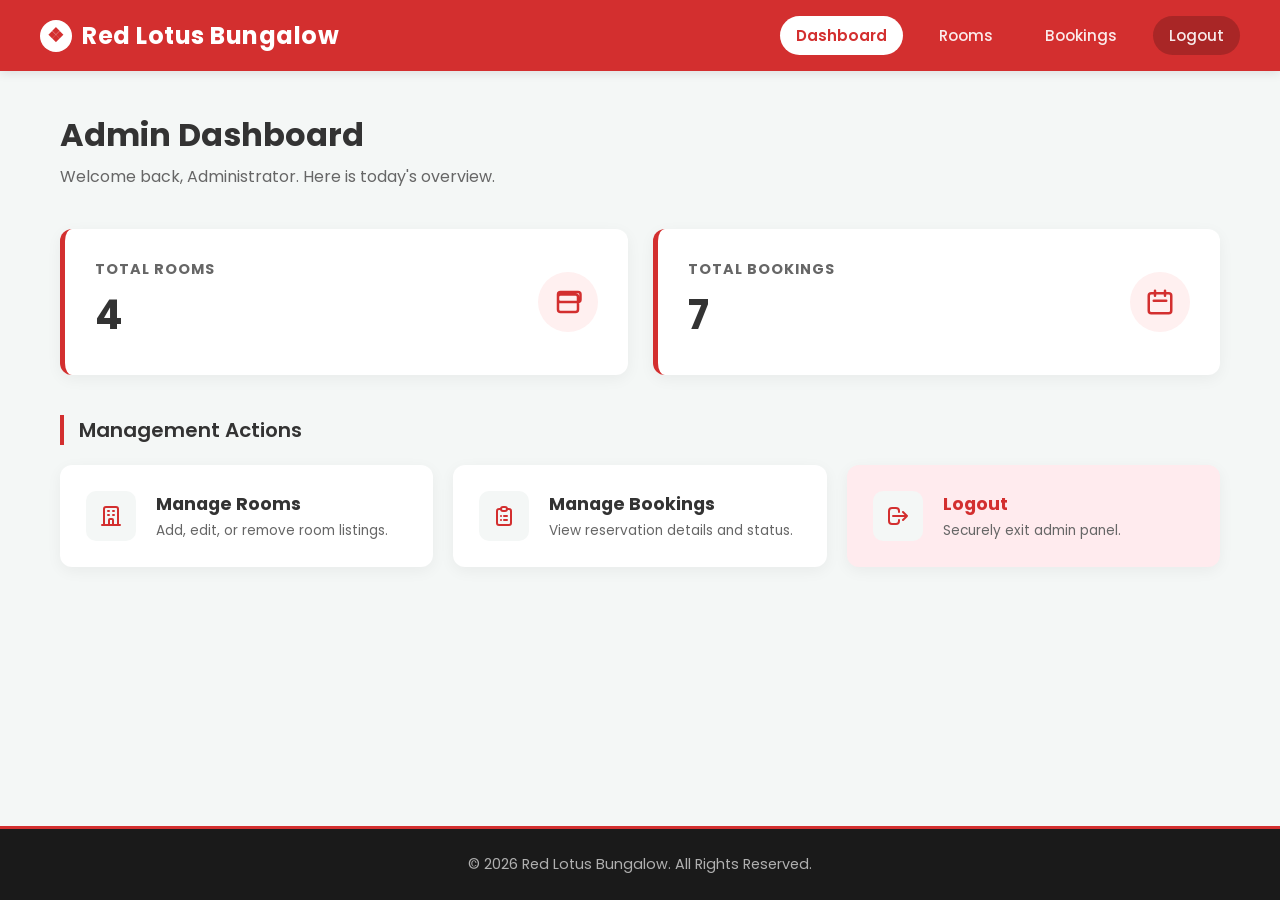
<file: admin/dashboard_front copy.html>
<!DOCTYPE html>
<html lang="en">
<head>
    <meta charset="UTF-8">
    <meta name="viewport" content="width=device-width, initial-scale=1.0">
    <title>Red Lotus Bungalow | Admin Dashboard</title>
    <!-- Using Google Fonts for a modern typography -->
    <link href="https://fonts.googleapis.com/css2?family=Poppins:wght@300;400;500;600;700&display=swap" rel="stylesheet">
    
    <style>
        /* --- CSS Reset & Base Variables --- */
        :root {
            --primary-red: #D32F2F; /* Deep Red matching your brand */
            --primary-red-hover: #B71C1C;
            --accent-gold: #FFC107;
            --text-dark: #333333;
            --text-light: #666666;
            --bg-light: #F4F7F6;
            --white: #ffffff;
            --shadow-card: 0 4px 15px rgba(0, 0, 0, 0.05);
            --shadow-hover: 0 8px 25px rgba(0, 0, 0, 0.1);
            --radius: 12px;
        }

        * {
            box-sizing: border-box;
            margin: 0;
            padding: 0;
        }

        body {
            font-family: 'Poppins', sans-serif;
            background-color: var(--bg-light);
            color: var(--text-dark);
            min-height: 100vh;
            display: flex;
            flex-direction: column;
        }

        /* --- Navigation Bar --- */
        .navbar {
            background-color: var(--primary-red);
            padding: 1rem 2rem;
            box-shadow: 0 2px 10px rgba(0,0,0,0.1);
            position: sticky;
            top: 0;
            z-index: 1000;
        }

        .nav-container {
            max-width: 1200px;
            margin: 0 auto;
            display: flex;
            justify-content: space-between;
            align-items: center;
        }

        .navbar-brand {
            color: var(--white);
            text-decoration: none;
            font-size: 1.5rem;
            font-weight: 700;
            letter-spacing: 0.5px;
            display: flex;
            align-items: center;
            gap: 10px;
        }

        /* Lotus Icon Simulation */
        .brand-icon {
            width: 32px;
            height: 32px;
            background-color: var(--white);
            border-radius: 50%;
            display: flex;
            align-items: center;
            justify-content: center;
            color: var(--primary-red);
            font-size: 1.2rem;
        }

        .nav-menu {
            display: flex;
            gap: 20px;
            align-items: center;
        }

        .nav-link {
            color: rgba(255, 255, 255, 0.9);
            text-decoration: none;
            font-weight: 500;
            font-size: 0.95rem;
            padding: 8px 16px;
            border-radius: 20px;
            transition: all 0.3s ease;
        }

        .nav-link:hover {
            background-color: rgba(255, 255, 255, 0.2);
            color: var(--white);
        }

        .nav-link.active {
            background-color: var(--white);
            color: var(--primary-red);
            font-weight: 600;
        }

        /* Mobile Menu Toggle */
        .menu-toggle {
            display: none;
            color: white;
            font-size: 1.5rem;
            cursor: pointer;
        }

        /* --- Main Content --- */
        .main-content {
            flex: 1;
            max-width: 1200px;
            margin: 0 auto;
            width: 100%;
            padding: 40px 20px;
        }

        .welcome-header {
            margin-bottom: 40px;
        }

        .welcome-header h1 {
            font-size: 2rem;
            color: var(--text-dark);
            margin-bottom: 5px;
        }

        .welcome-header p {
            color: var(--text-light);
        }

        /* --- Stats Cards --- */
        .stats-grid {
            display: grid;
            grid-template-columns: repeat(auto-fit, minmax(250px, 1fr));
            gap: 25px;
            margin-bottom: 40px;
        }

      .stat-card {
            background: var(--white);
            padding: 30px;
            border-radius: var(--radius);
            box-shadow: var(--shadow-card);
            display: flex;
            align-items: center;
            justify-content: space-between;
            transition: transform 0.3s ease, box-shadow 0.3s ease;
            border-left: 5px solid var(--primary-red);
        }

        .stat-card:hover {
            transform: translateY(-5px);
            box-shadow: var(--shadow-hover);
        }

        .stat-info h3 {
            font-size: 0.9rem;
            text-transform: uppercase;
            color: var(--text-light);
            letter-spacing: 1px;
            margin-bottom: 5px;
        }

        .stat-info .number {
            font-size: 2.5rem;
            font-weight: 700;
            color: var(--text-dark);
        }

        .stat-icon {
            width: 60px;
            height: 60px;
            background-color: #FFF0F0; /* Light red bg */
            border-radius: 50%;
            display: flex;
            align-items: center;
            justify-content: center;
            color: var(--primary-red);
        }

        .stat-icon svg {
            width: 30px;
            height: 30px;
        }

        /* --- Action Section --- */
        .actions-section {
            margin-top: 20px;
        }

        .section-title {
            font-size: 1.25rem;
            font-weight: 600;
            margin-bottom: 20px;
            color: var(--text-dark);
            border-left: 4px solid var(--primary-red);
            padding-left: 15px;
        }

        .actions-grid {
            display: grid;
            grid-template-columns: repeat(auto-fit, minmax(280px, 1fr));
            gap: 20px;
        }

        .action-card {
            background: var(--white);
            border-radius: var(--radius);
            padding: 25px;
            box-shadow: var(--shadow-card);
            text-decoration: none;
            color: var(--text-dark);
            transition: all 0.3s ease;
            display: flex;
            align-items: center;
            gap: 20px;
            border: 1px solid transparent;
        }

        .action-card:hover {
            border-color: var(--primary-red);
            transform: translateY(-3px);
            box-shadow: var(--shadow-hover);
        }

        .action-icon {
            width: 50px;
            height: 50px;
            background-color: var(--bg-light);
            border-radius: 10px;
            display: flex;
            align-items: center;
            justify-content: center;
            color: var(--primary-red);
        }

        .action-text h4 {
            font-size: 1.1rem;
            margin-bottom: 4px;
        }

        .action-text p {
            font-size: 0.85rem;
            color: var(--text-light);
        }

        .btn-logout {
            background-color: #ffebee;
            color: #d32f2f;
        }
        
        .btn-logout:hover {
            background-color: #ffcdd2;
        }

        /* --- Footer --- */
        footer {
            background-color: #1a1a1a;
            color: #b0b0b0;
            text-align: center;
            padding: 25px 20px;
            margin-top: auto;
            font-size: 0.9rem;
            border-top: 3px solid var(--primary-red);
        }

        /* --- Responsive Adjustments --- */
        @media (max-width: 768px) {
            .navbar {
                padding: 1rem;
            }
            
            .nav-menu {
                display: none; /* Hidden by default on mobile */
                flex-direction: column;
                position: absolute;
                top: 100%;
                left: 0;
                width: 100%;
                background-color: var(--primary-red);
                padding: 20px;
                box-shadow: 0 10px 10px rgba(0,0,0,0.1);
            }

            .nav-menu.active {
                display: flex;
            }
            
            .nav-link {
                width: 100%;
                text-align: center;
                padding: 12px;
            }

            .menu-toggle {
                display: block;
            }
            
            .stat-info .number {
                font-size: 2rem;
            }
        }
    </style>
</head>
<body>

    <!-- Navigation Bar -->
    <nav class="navbar">
        <div class="nav-container">
            <a href="index.php" class="navbar-brand">
                <div class="brand-icon">❖</div>
                Red Lotus Bungalow
            </a>
            
            <!-- Mobile Menu Icon -->
            <div class="menu-toggle" onclick="toggleMenu()">
                ☰
            </div>

            <!-- Nav Links -->
            <div class="nav-menu" id="navMenu">
                <a href="dashboard.php" class="nav-link active">Dashboard</a>
                <a href="manage_rooms.php" class="nav-link">Rooms</a>
                <a href="manage_bookings.php" class="nav-link">Bookings</a>
                <a href="logout.php" class="nav-link" style="background: rgba(0,0,0,0.2);">Logout</a>
            </div>
        </div>
    </nav>

    <!-- Main Content -->
    <main class="main-content">
        
        <div class="welcome-header">
            <h1>Admin Dashboard</h1>
            <p>Welcome back, Administrator. Here is today's overview.</p>
        </div>

        <!-- Stats Section -->
        <section class="stats-grid">
            <!-- Total Rooms Card -->
            <div class="stat-card">
                <div class="stat-info">
                    <h3>Total Rooms</h3>
                    <div class="number">4</div>
                </div>
                <div class="stat-icon">
                    <!-- Bed Icon -->
                    <svg fill="none" viewBox="0 0 24 24" stroke="currentColor" stroke-width="2">
                        <path stroke-linecap="round" stroke-linejoin="round" d="M20 12V8a2 2 0 00-2-2H6a2 2 0 00-2 2v4m16 0v6a2 2 0 01-2 2H6a2 2 0 01-2-2v-6m16 0H4m16 0a2 2 0 002-2v-4a2 2 0 00-2-2H6a2 2 0 00-2 2v4a2 2 0 002 2z" />
                    </svg>
                </div>
            </div>

            <!-- Total Bookings Card -->
            <div class="stat-card">
                <div class="stat-info">
                    <h3>Total Bookings</h3>
                    <div class="number">7</div>
                </div>
                <div class="stat-icon">
                    <!-- Calendar Icon -->
                    <svg fill="none" viewBox="0 0 24 24" stroke="currentColor" stroke-width="2">
                        <path stroke-linecap="round" stroke-linejoin="round" d="M8 7V3m8 4V3m-9 8h10M5 21h14a2 2 0 002-2V7a2 2 0 00-2-2H5a2 2 0 00-2 2v12a2 2 0 002 2z" />
                    </svg>
                </div>
            </div>
        </section>

        <!-- Quick Actions Section -->
        <section class="actions-section">
            <h2 class="section-title">Management Actions</h2>
            
            <div class="actions-grid">
                <!-- Manage Rooms -->
                <a href="manage_rooms.php" class="action-card">
                    <div class="action-icon">
                        <svg width="24" height="24" fill="none" viewBox="0 0 24 24" stroke="currentColor" stroke-width="2">
                            <path stroke-linecap="round" stroke-linejoin="round" d="M19 21V5a2 2 0 00-2-2H7a2 2 0 00-2 2v16m14 0h2m-2 0h-5m-9 0H3m2 0h5M9 7h1m-1 4h1m4-4h1m-1 4h1m-5 10v-5a1 1 0 011-1h2a1 1 0 011 1v5m-4 0h4" />
                        </svg>
                    </div>
                    <div class="action-text">
                        <h4>Manage Rooms</h4>
                        <p>Add, edit, or remove room listings.</p>
                    </div>
                </a>

                <!-- Manage Bookings -->
                <a href="manage_bookings.php" class="action-card">
                    <div class="action-icon">
                        <svg width="24" height="24" fill="none" viewBox="0 0 24 24" stroke="currentColor" stroke-width="2">
                            <path stroke-linecap="round" stroke-linejoin="round" d="M9 5H7a2 2 0 00-2 2v12a2 2 0 002 2h10a2 2 0 002-2V7a2 2 0 00-2-2h-2M9 5a2 2 0 002 2h2a2 2 0 002-2M9 5a2 2 0 012-2h2a2 2 0 012 2m-3 7h3m-3 4h3m-6-4h.01M9 16h.01" />
                        </svg>
                    </div>
                    <div class="action-text">
                        <h4>Manage Bookings</h4>
                        <p>View reservation details and status.</p>
                    </div>
                </a>

                <!-- Logout (Styled as an action card for visibility) -->
                <a href="logout.php" class="action-card btn-logout">
                    <div class="action-icon">
                        <svg width="24" height="24" fill="none" viewBox="0 0 24 24" stroke="currentColor" stroke-width="2">
                            <path stroke-linecap="round" stroke-linejoin="round" d="M17 16l4-4m0 0l-4-4m4 4H7m6 4v1a3 3 0 01-3 3H6a3 3 0 01-3-3V7a3 3 0 013-3h4a3 3 0 013 3v1" />
                        </svg>
                    </div>
                    <div class="action-text">
                        <h4>Logout</h4>
                        <p>Securely exit admin panel.</p>
                    </div>
                </a>
            </div>
        </section>

    </main>

    <!-- Footer -->
    <footer>
        <p>&copy; 2026 Red Lotus Bungalow. All Rights Reserved.</p>
    </footer>

    <!-- Minimal JavaScript for Mobile Menu -->
    <script>
        function toggleMenu() {
            const menu = document.getElementById('navMenu');
            menu.classList.toggle('active');
        }
    </script>
</body>
</html>
</file>
